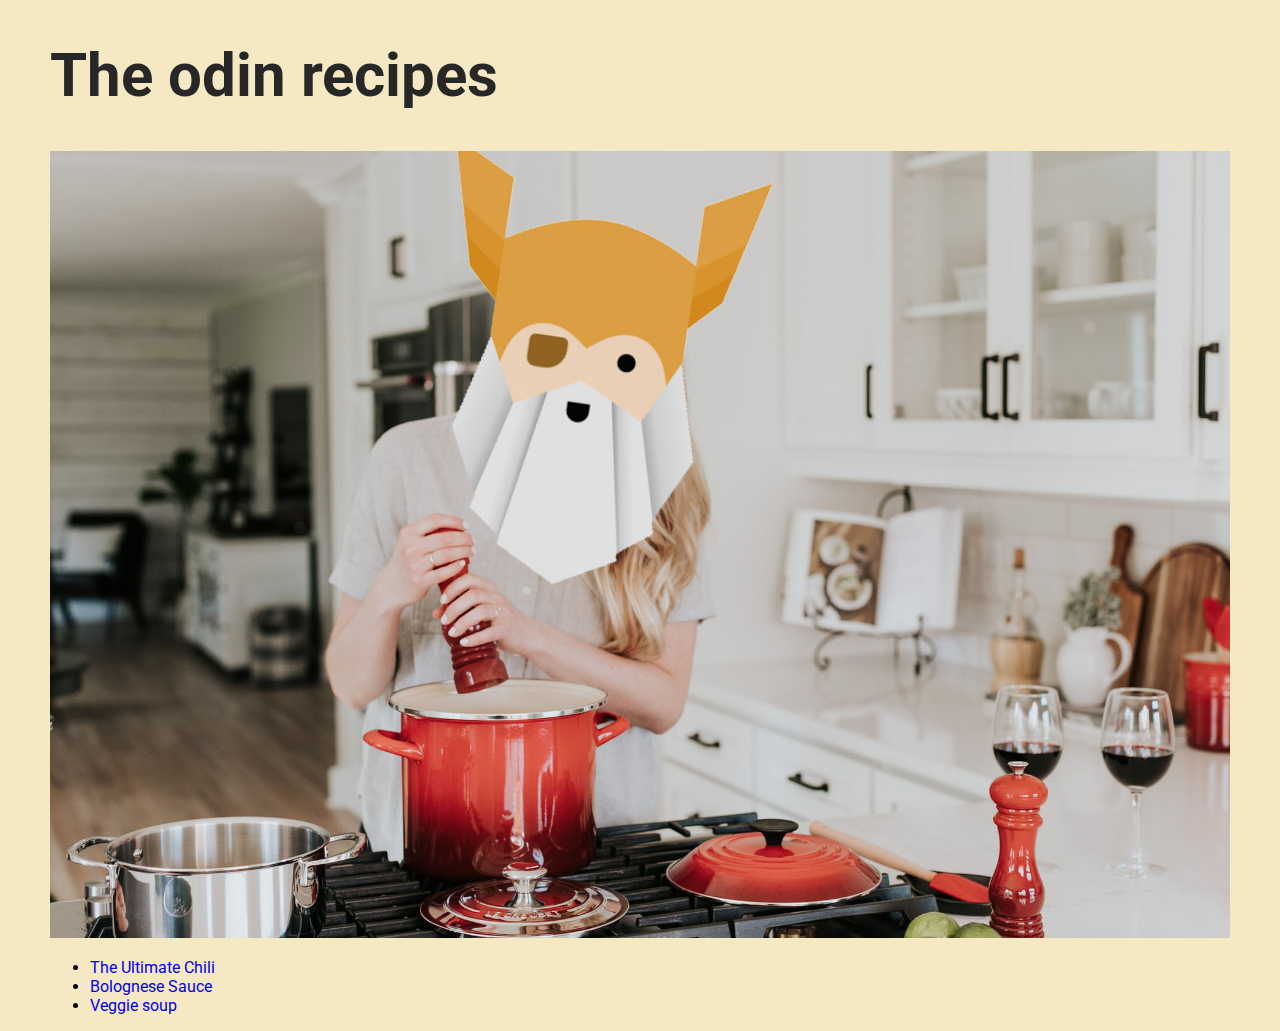
<file: index.html>
<!DOCTYPE html>
<html lang="en">
<head>
    <meta charset="UTF-8">
    <meta http-equiv="X-UA-Compatible" content="IE=edge">
    <meta name="viewport" content="width=device-width, initial-scale=1.0">
    <title>Recipes</title>
    <link rel="stylesheet" href="style.css">
</head>
<body>

    <div class="container">
        <h1>The odin recipes</h1>
        <img src="img/odin-cooking.jpg" alt="Odin cooking">
        <ul>
            <li><a href="./recipes/chili.html">The Ultimate Chili</a></li>
            <li><a href="./recipes/bolognese.html">Bolognese Sauce</a></li>
            <li><a href="./recipes/soup.html">Veggie soup</a></li>
        </ul>
    </div>

    
</body>
</html>
</file>
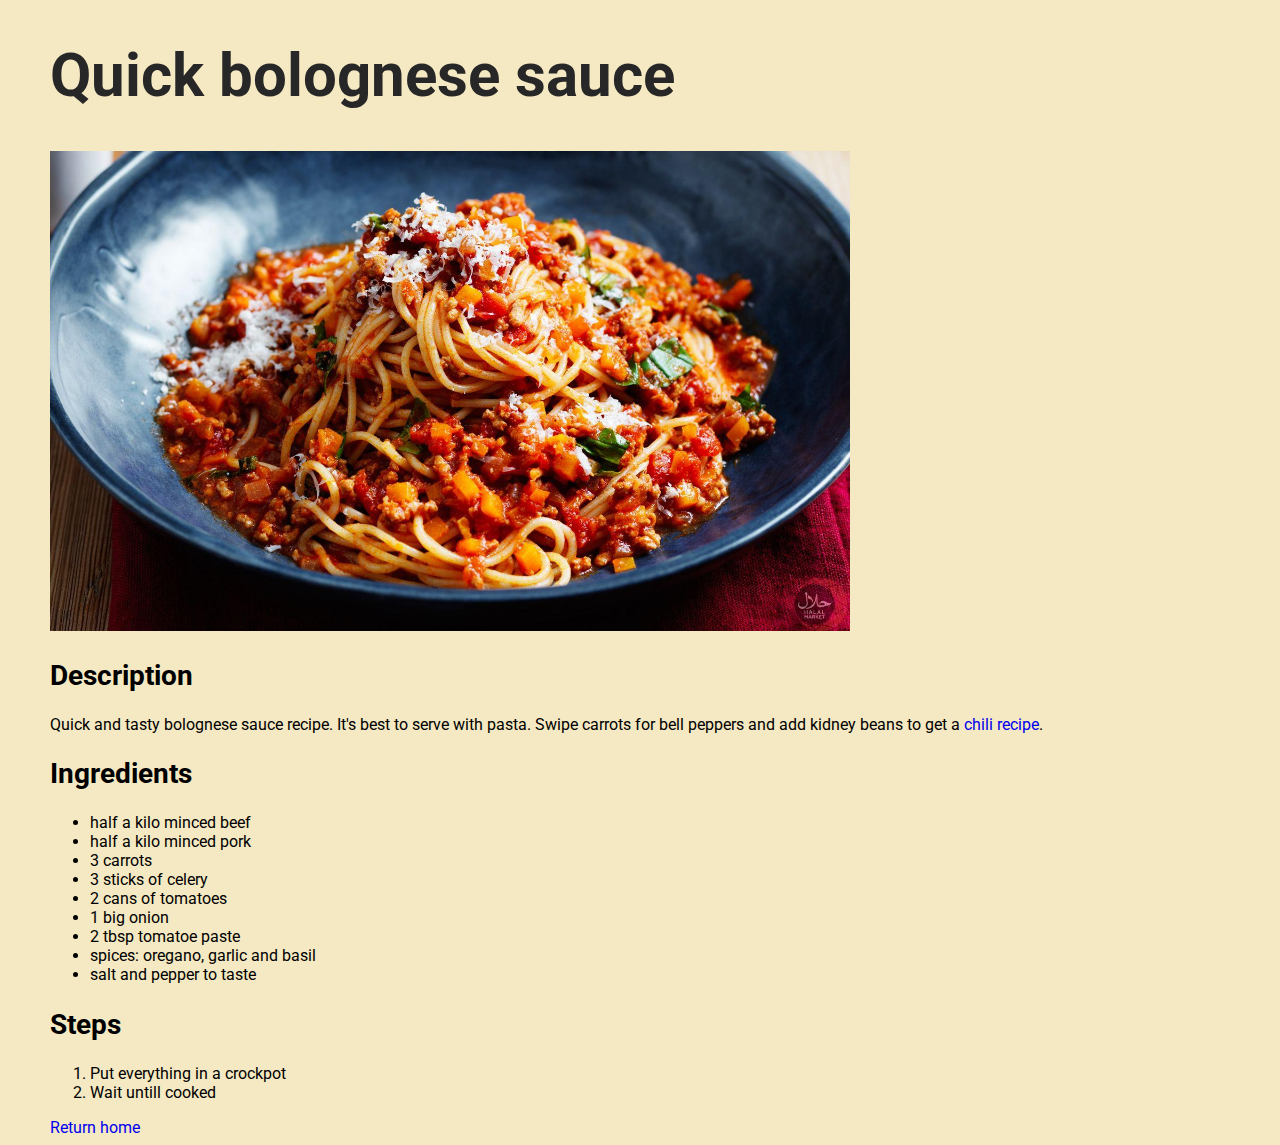
<file: recipes/bolognese.html>
<!DOCTYPE html>
<html lang="en">
<head>
    <meta charset="UTF-8">
    <meta http-equiv="X-UA-Compatible" content="IE=edge">
    <meta name="viewport" content="width=device-width, initial-scale=1.0">
    <title>Bolognese</title>
    <link rel="stylesheet" href="../style.css">
</head>
<body>
    <div class="container">
        <h1>Quick bolognese sauce</h1>
        <img src="../img/boloneze.jpg" alt="Bolognese sauce" width="800">

        <h2>Description</h2>
        <p>Quick and tasty bolognese sauce recipe. It's best to serve with pasta. Swipe carrots for bell peppers and add kidney beans to get a <a href="chili.html">chili recipe</a>.</p>

        <h2>Ingredients</h2>
        <ul>
            <li>half a kilo minced beef</li>
            <li>half a kilo minced pork</li>
            <li>3 carrots</li>
            <li>3 sticks of celery</li>
            <li>2 cans of tomatoes</li>
            <li>1 big onion</li>
            <li>2 tbsp tomatoe paste</li>
            <li>spices: oregano, garlic and basil</li>
            <li>salt and pepper to taste</li>
        </ul>

        <h2>Steps</h2>
        <ol>
            <li>Put everything in a crockpot</li>
            <li>Wait untill cooked</li>
        </ol>

        <a href="../index.html">Return home</a>
    </div>
    
    
</body>
</html>
</file>
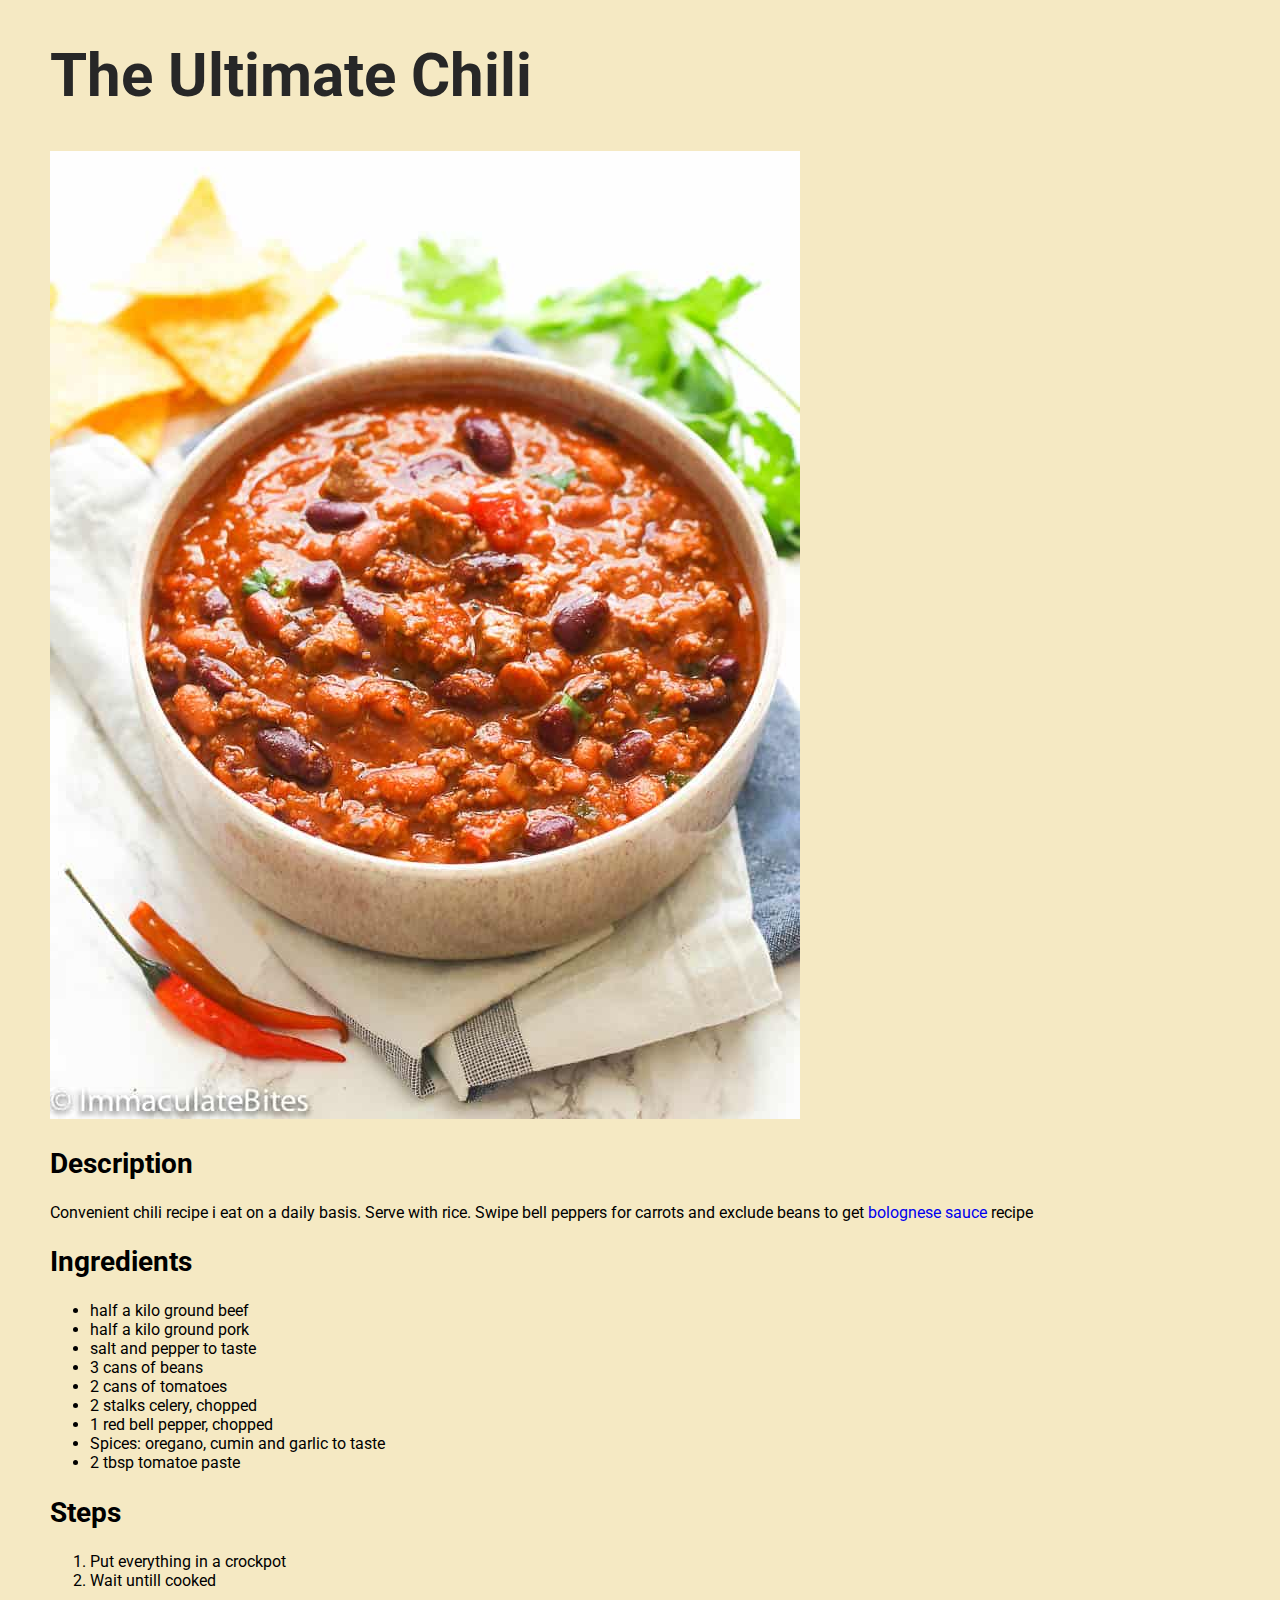
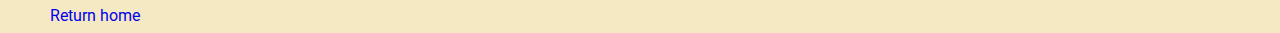
<file: recipes/chili.html>
<!DOCTYPE html>
<html lang="en">
<head>
    <meta charset="UTF-8">
    <meta http-equiv="X-UA-Compatible" content="IE=edge">
    <meta name="viewport" content="width=device-width, initial-scale=1.0">
    <title>Convenient Chili recipe</title>
    <link rel="stylesheet" href="../style.css">
</head>
<body>
    <div class="container">
        <h1>The Ultimate Chili</h1>
        <img src="../img/chili.jpg" alt="Chili">
        <h2>Description</h2>
        <p>Convenient chili recipe i eat on a daily basis. Serve with rice. Swipe bell peppers for carrots and exclude beans to get <a href="bolognese.html">bolognese sauce</a> recipe</p>
    
        <h2>Ingredients</h2>
        <ul>
            <li>half a kilo ground beef</li>
            <li>half a kilo ground pork</li>
            <li>salt and pepper to taste</li>
            <li>3 cans of beans</li>
            <li>2 cans of tomatoes</li>
            <li>2 stalks celery, chopped</li>
            <li>1 red bell pepper, chopped</li>
            <li>Spices: oregano, cumin and garlic to taste</li>
            <li>2 tbsp tomatoe paste</li>
        </ul>
    
        <h2>Steps</h2>
        <ol>
            <li>Put everything in a crockpot</li>
            <li>Wait untill cooked</li>
        </ol>
    
        <a href="../index.html">Return home</a>
    </div>
    
</body>
</html>
</file>
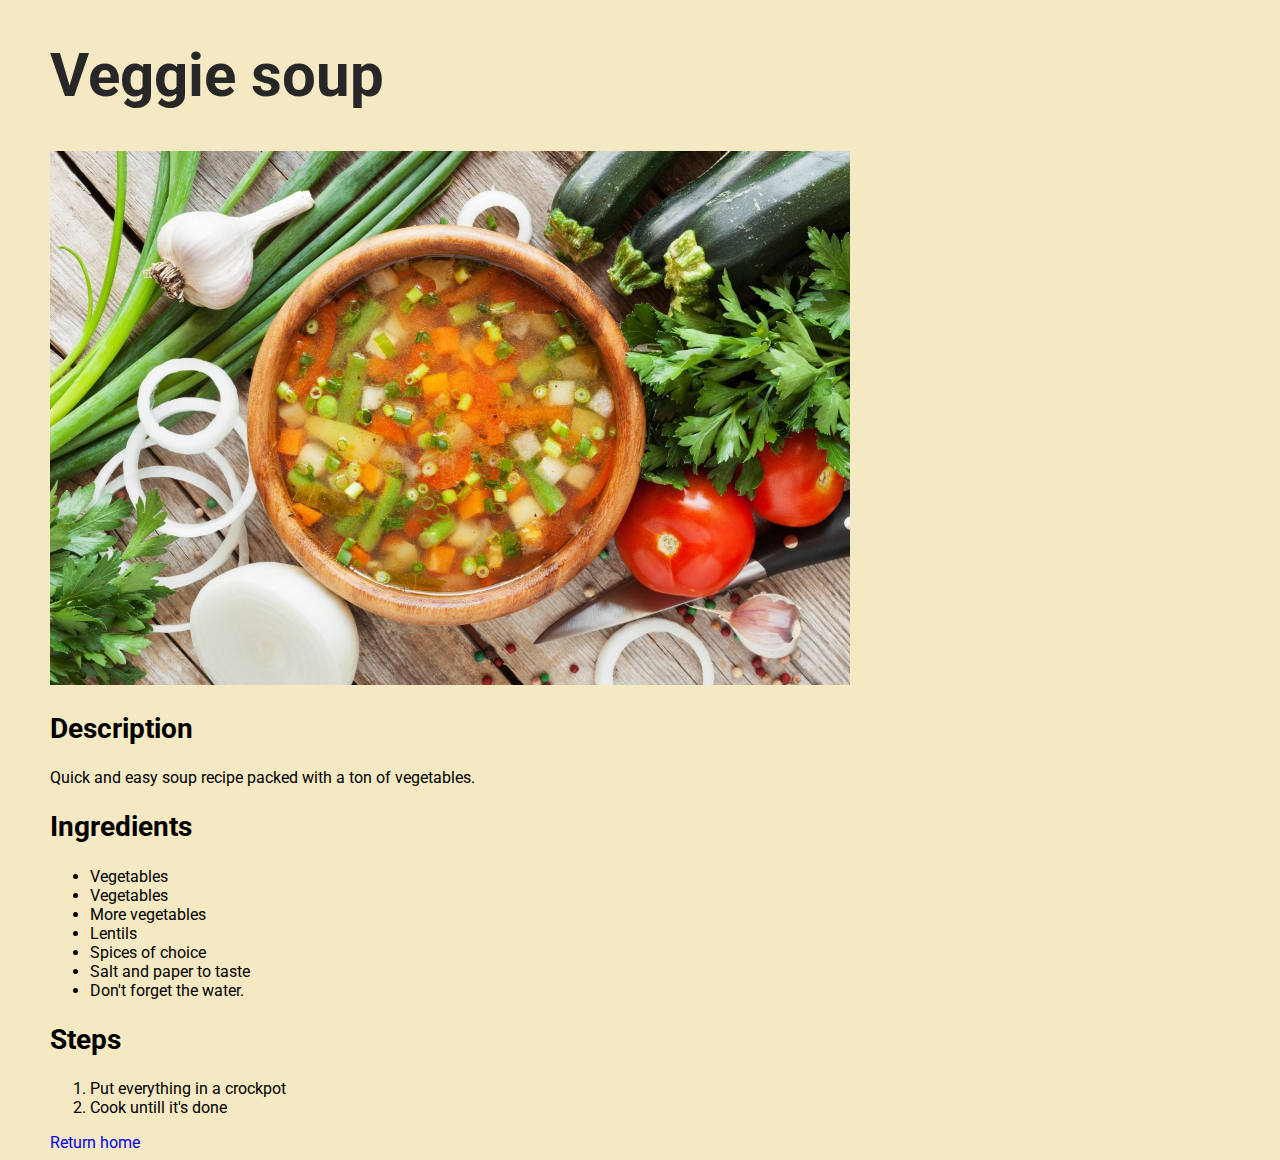
<file: recipes/soup.html>
<!DOCTYPE html>
<html lang="en">
<head>
    <meta charset="UTF-8">
    <meta http-equiv="X-UA-Compatible" content="IE=edge">
    <meta name="viewport" content="width=device-width, initial-scale=1.0">
    <title>Veggie soup</title>
    <link rel="stylesheet" href="../style.css">
</head>
<body>
    <div class="container">
        <h1>Veggie soup</h1>
        <img src="../img/soup.jpg" alt="Hearty soup photo" width="800">
        <h2>Description</h2>
        <p>Quick and easy soup recipe packed with a ton of vegetables.</p>

        <h2>Ingredients</h2>
        <ul>
            <li>Vegetables</li>
            <li>Vegetables</li>
            <li>More vegetables</li>
            <li>Lentils</li>
            <li>Spices of choice</li>
            <li>Salt and paper to taste</li>
            <li>Don't forget the water.</li>
        </ul>
        <h2>Steps</h2>
        <ol>
            <li>Put everything in a crockpot</li>
            <li>Cook untill it's done</li>
        </ol>

        <a href="../index.html">Return home</a>
    </div>
    
</body>
</html>
</file>
<file: style.css>
@import url('https://fonts.googleapis.com/css2?family=Roboto:wght@400;700&display=swap');

body {
    background-color: rgb(245, 233, 195);
    font-family: Roboto;
}

h1 {
    font-size: 60px;
    color: rgb(39, 39, 39);
}

h2 {
    font-size: 28px;
}

.container {
    max-width: 1180px;
    margin: auto;
}

img {
    max-width: 1180px;
}

a {
    text-decoration: none;
}

header {}
</file>
